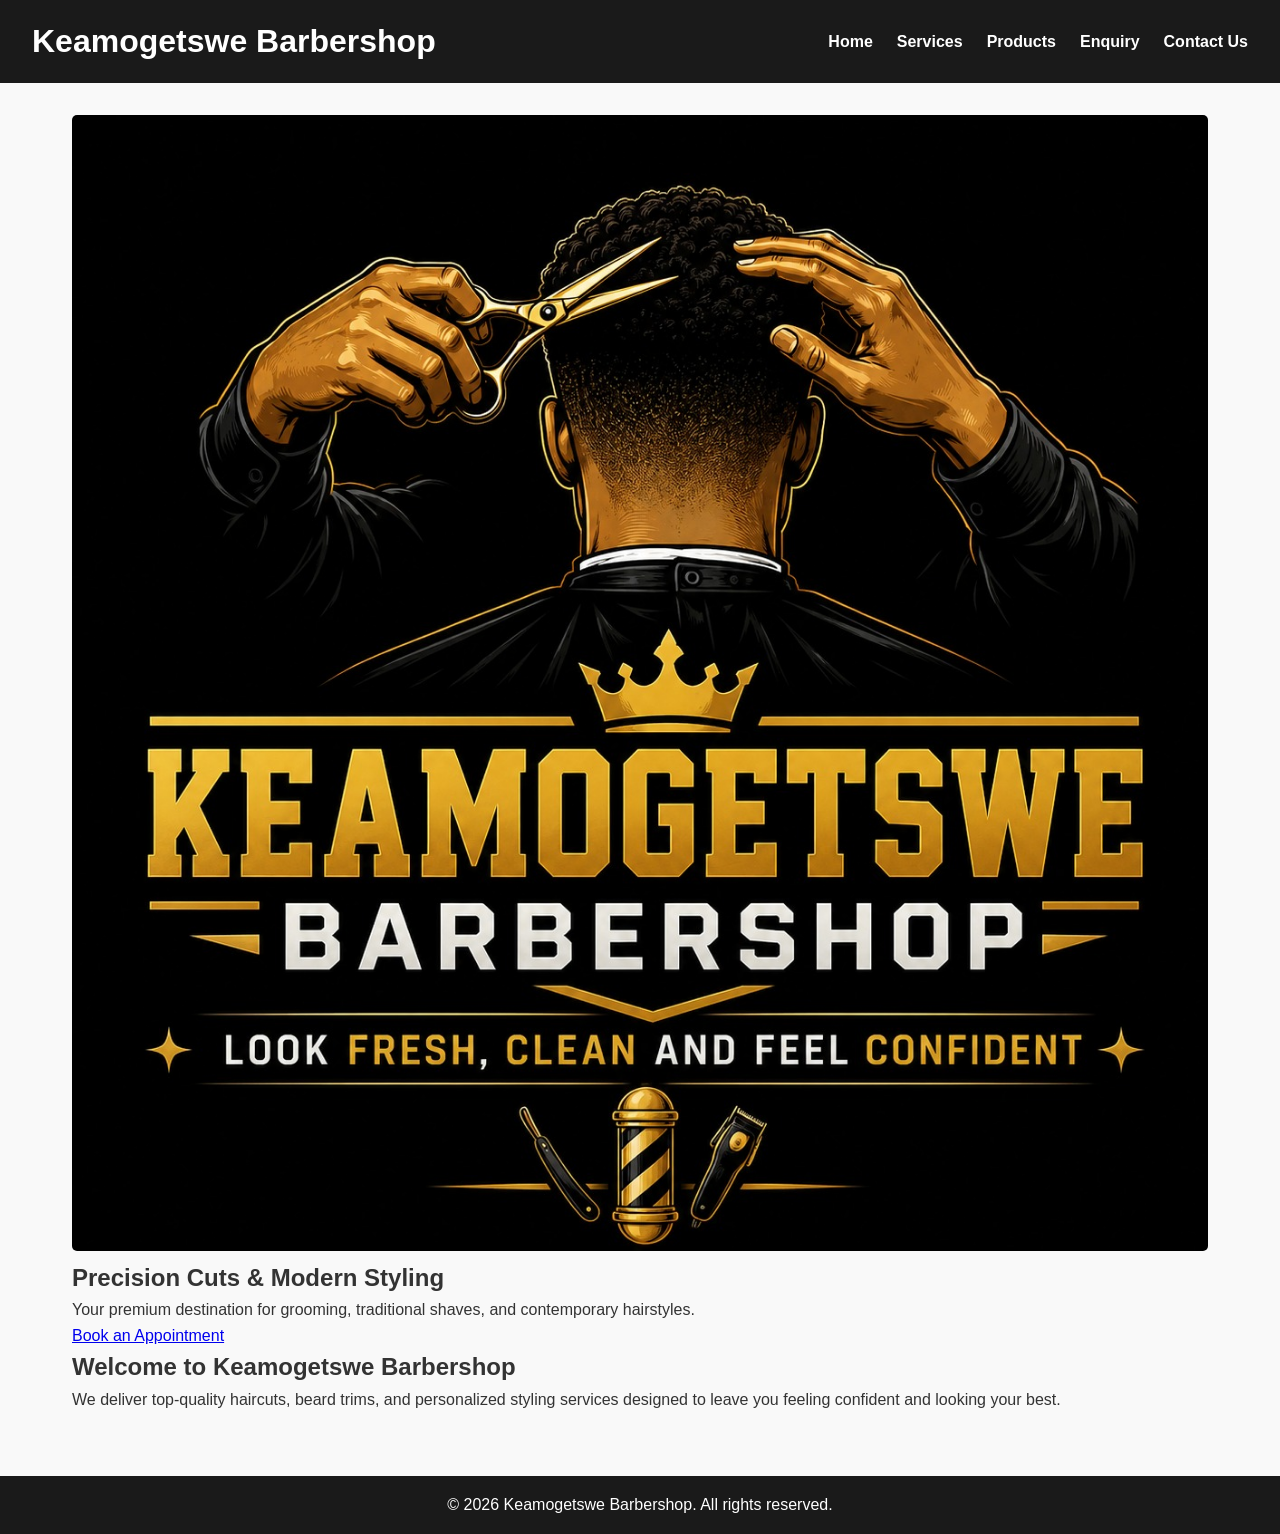
<file: index.html>
<!DOCTYPE html>
<html lang="en">
<head>
    <meta charset="UTF-8">
    <meta name="viewport" content="width=device-width, initial-scale=1.0">
    <meta name="description" content="Welcome to Keamogetswe's Barbershop. Look Fresh, Clean and Feel Confident with our professional grooming services and premium products.">
    <meta name="keywords" content="Keamogetswe's Barbershop, hair salon, haircuts, grooming, South Africa">
    <meta name="author" content="Keamogetswe's Barbershop">
    <title>Keamogetswe Barbershop | Home</title>

    <link rel="stylesheet" href="css_assets/style.css">
</head>

<body>
    <!-- Main Header & Navigation -->
    <header>
        <div class="logo">
            <h1>Keamogetswe Barbershop</h1>
        </div>
        <nav>
            <ul>
                <li><a href="index.html">Home</a></li>
                <li><a href="services.html">Services</a></li>
                 <li><a href="products.html">Products</a></li>
                <li><a href="enquiry.html">Enquiry</a></li>
                <li><a href="contact.html">Contact Us</a></li>
            </ul>
        </nav>
    </header>

    <!-- Main Content Area -->
    <main>
        <!-- Hero Section -->
        <section class="hero">
            <img src="_images/kea.jpeg" alt="Front">
            <h2>Precision Cuts & Modern Styling</h2>
            <p>Your premium destination for grooming, traditional shaves, and contemporary hairstyles.</p>
            <a href="enquiry.html" class="cta-button">Book an Appointment</a>
        </section>

        <!-- Brief Introduction Section -->
        <section class="intro">
            <h2>Welcome to Keamogetswe Barbershop</h2>
            <p>We deliver top-quality haircuts, beard trims, and personalized styling services designed to leave you feeling confident and looking your best.</p>
        </section>
    </main>

    <!-- Global Footer -->
    <footer>
        <p>&copy; 2026 Keamogetswe Barbershop. All rights reserved.</p>
    </footer>
    <script src="javascript_assets/script.js"></script>
</body>
</html>
</file>
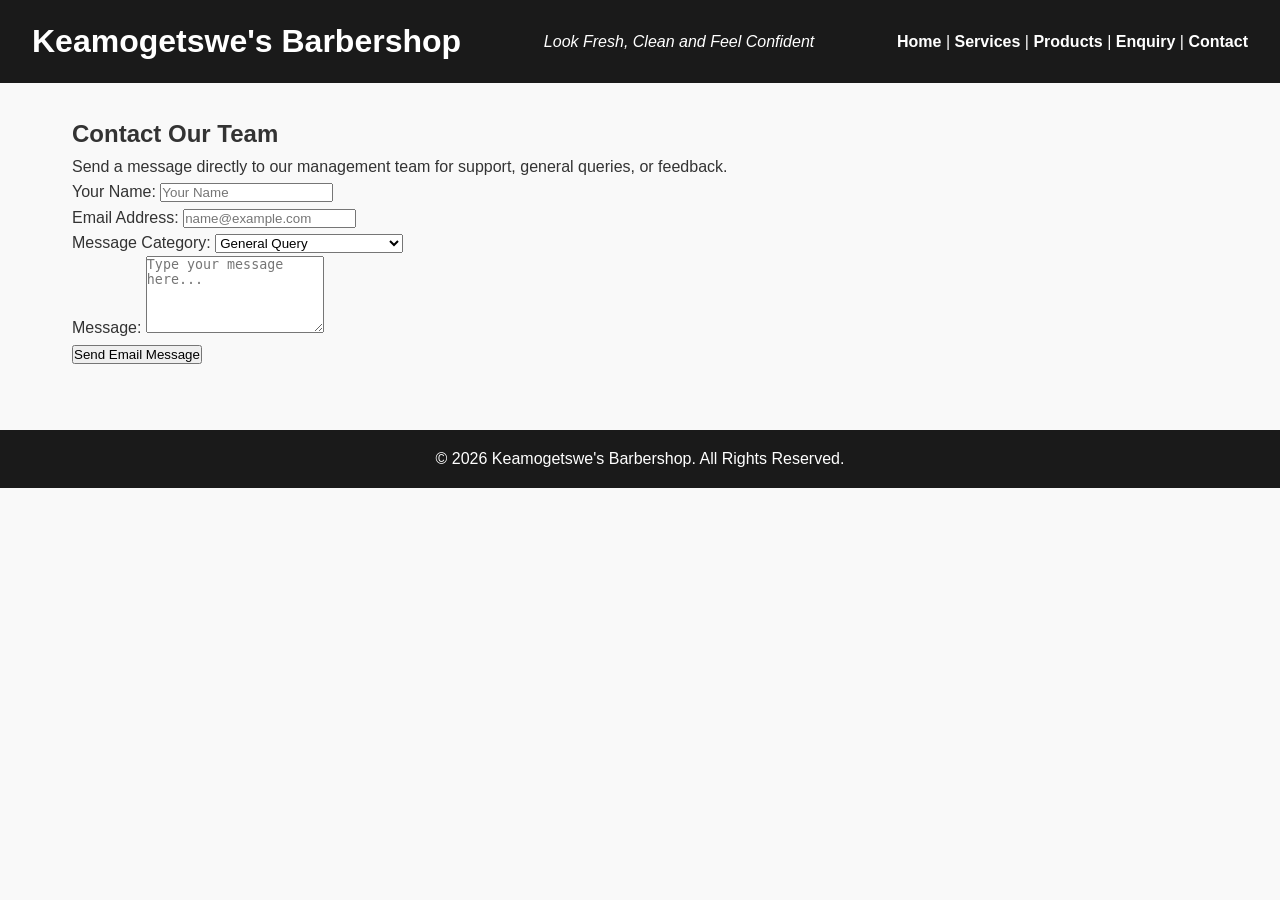
<file: contact.html>
<!DOCTYPE html>
<html lang="en">
<head>
    <meta charset="UTF-8">
    <meta name="viewport" content="width=device-width, initial-scale=1.0">
    <meta name="description" content="Get in touch with Keamogetswe's Barbershop for general feedback, queries, and support.">
    <meta name="keywords" content="Keamogetswe's Barbershop, contact barber, location, customer support">
    <meta name="author" content="Keamogetswe's Barbershop">
    <title>Contact Us — Keamogetswe's Barbershop</title>

    <link rel="stylesheet" href="css_assets/style.css">
</head>
<body>
    <header>
        <h1>Keamogetswe's Barbershop</h1>
        <p><em>Look Fresh, Clean and Feel Confident</em></p>
        <nav>
            <a href="index.html">Home</a> |  
            <a href="services.html">Services</a> | 
            <a href="products.html">Products</a> | 
            <a href="enquiry.html">Enquiry</a> | 
            <a href="contact.html">Contact</a>
        </nav>
    </header>

    <main>
        <section class="form-container">
            <h2>Contact Our Team</h2>
            <p>Send a message directly to our management team for support, general queries, or feedback.</p>

            <form id="contactForm" action="mailto:info@keamogetswebarbershop.co.za" method="post" enctype="text/plain">
                <div class="form-group">
                    <label for="contactName">Your Name:</label>
                    <input type="text" id="contactName" name="Name" placeholder="Your Name" required>
                    <span class="error-msg" id="contactNameError"></span>
                </div>

                <div class="form-group">
                    <label for="contactEmail">Email Address:</label>
                    <input type="email" id="contactEmail" name="Email" placeholder="name@example.com" required>
                    <span class="error-msg" id="contactEmailError"></span>
                </div>

                <div class="form-group">
                    <label for="messageType">Message Category:</label>
                    <select id="messageType" name="Message Type">
                        <option value="General Enquiry">General Query</option>
                        <option value="Customer Feedback">Customer Feedback</option>
                        <option value="Support">Technical / Booking Support</option>
                    </select>
                </div>

                <div class="form-group">
                    <label for="messageBody">Message:</label>
                    <textarea id="messageBody" name="Message" rows="5" placeholder="Type your message here..." required></textarea>
                    <span class="error-msg" id="messageError"></span>
                </div>

                <button type="submit" class="btn">Send Email Message</button>
            </form>
        </section>
    </main>

    <footer>
        <p>&copy; 2026 Keamogetswe's Barbershop. All Rights Reserved.</p>
    </footer>

    <script src="javascript_assets/script.js"></script>
</body>
</html>
</file>
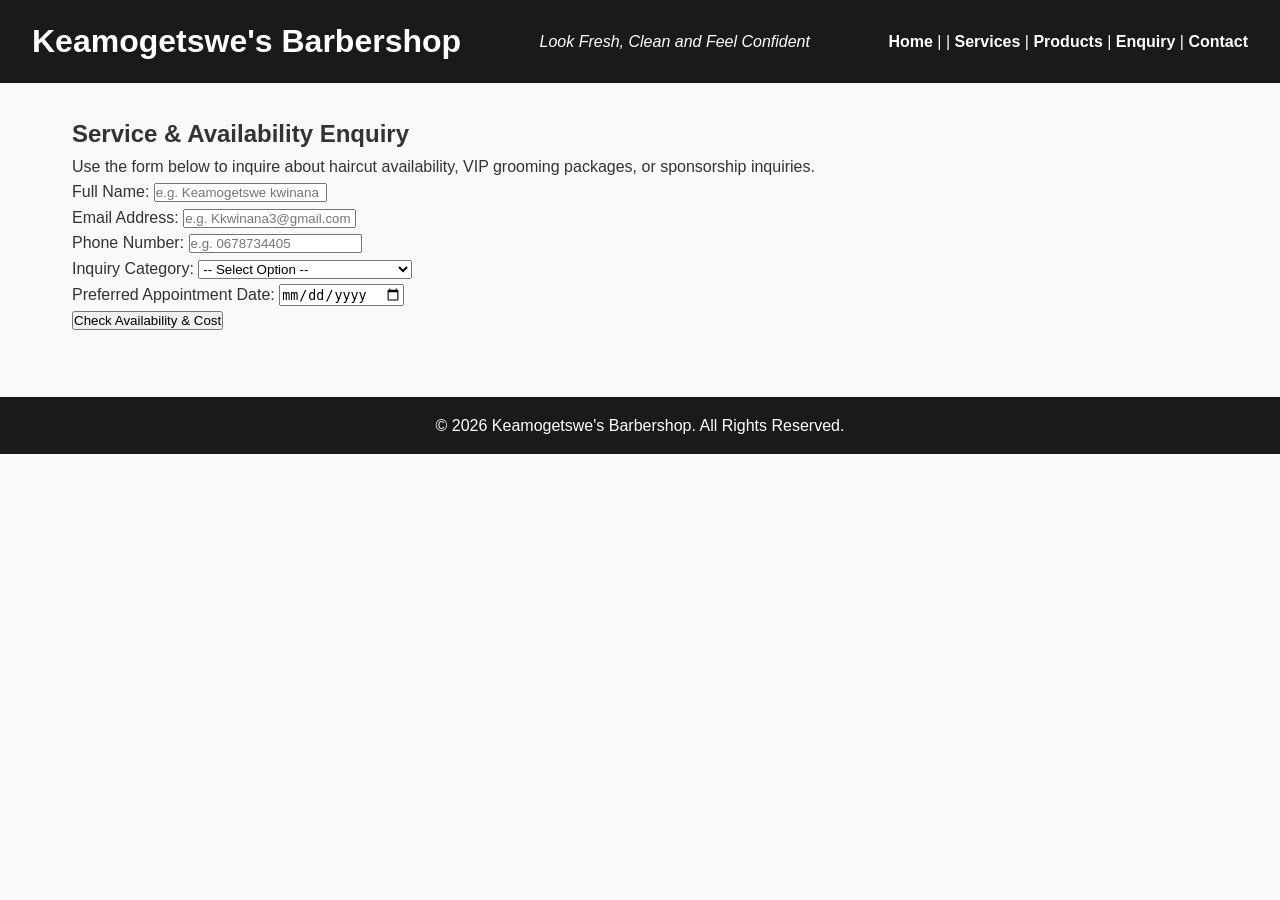
<file: enquiry.html>
<!DOCTYPE html>
<html lang="en">
<head>
    <meta charset="UTF-8">
    <meta name="viewport" content="width=device-width, initial-scale=1.0">
    <meta name="description" content="Inquire about haircut prices, VIP grooming packages, and appointment availability at Keamogetswe's Barbershop.">
    <meta name="keywords" content="Keamogetswe's Barbershop, haircut pricing, VIP grooming, barber booking, South Africa barbershop">
    <meta name="author" content="Keamogetswe's Barbershop">
    <title>Enquiry — Keamogetswe's Barbershop</title>
    
    <!-- Open Graph Tags -->
    <meta property="og:title" content="Service & Pricing Enquiry — Keamogetswe's Barbershop">
    <meta property="og:description" content="Check availability and pricing for cuts, beard treatments, and VIP packages.">
    <meta property="og:type" content="website">

    <link rel="stylesheet" href="css_assets/style.css">
</head>
<body>
    <header>
        <h1>Keamogetswe's Barbershop</h1>
        <p><em>Look Fresh, Clean and Feel Confident</em></p>
        <nav>
            <a href="index.html">Home</a> | | 
            <a href="services.html">Services</a> | 
            <a href="products.html">Products</a> | 
            <a href="enquiry.html">Enquiry</a> | 
            <a href="contact.html">Contact</a>
        </nav>
    </header>

    <main>
        <section class="form-container">
            <h2>Service & Availability Enquiry</h2>
            <p>Use the form below to inquire about haircut availability, VIP grooming packages, or sponsorship inquiries.</p>
            
            <form id="enquiryForm" novalidate>
                <div class="form-group">
                    <label for="fullName">Full Name:</label>
                    <input type="text" id="fullName" name="fullName" placeholder="e.g. Keamogetswe kwinana" required>
                    <span class="error-msg" id="nameError"></span>
                </div>

                <div class="form-group">
                    <label for="email">Email Address:</label>
                    <input type="email" id="email" name="email" placeholder="e.g. Kkwinana3@gmail.com" required>
                    <span class="error-msg" id="emailError"></span>
                </div>

                <div class="form-group">
                    <label for="phone">Phone Number:</label>
                    <input type="tel" id="phone" name="phone" placeholder="e.g. 0678734405" required>
                    <span class="error-msg" id="phoneError"></span>
                </div>

                <div class="form-group">
                    <label for="serviceType">Inquiry Category:</label>
                    <select id="serviceType" name="serviceType" required>
                        <option value="">-- Select Option --</option>
                        <option value="standard-cut">Standard Haircut & Style</option>
                        <option value="beard-treatment">Beard Conditioning & Trim</option>
                        <option value="vip-package">VIP Deluxe Grooming Package</option>
                        <option value="sponsor">Sponsorship / Event Partnership</option>
                    </select>
                    <span class="error-msg" id="serviceError"></span>
                </div>

                <div class="form-group">
                    <label for="preferredDate">Preferred Appointment Date:</label>
                    <input type="date" id="preferredDate" name="preferredDate" required>
                    <span class="error-msg" id="dateError"></span>
                </div>

                <button type="submit" class="btn">Check Availability & Cost</button>
            </form>

            <!-- Dynamic AJAX Response Display -->
            <div id="responseMessage" class="response-box" style="display:none; margin-top: 15px; padding: 12px; border-radius: 4px;"></div>
        </section>
    </main>

    <footer>
        <p>&copy; 2026 Keamogetswe's Barbershop. All Rights Reserved.</p>
    </footer>

    <script src="javascript_assets/script.js"></script>
</body>
</html>
</file>
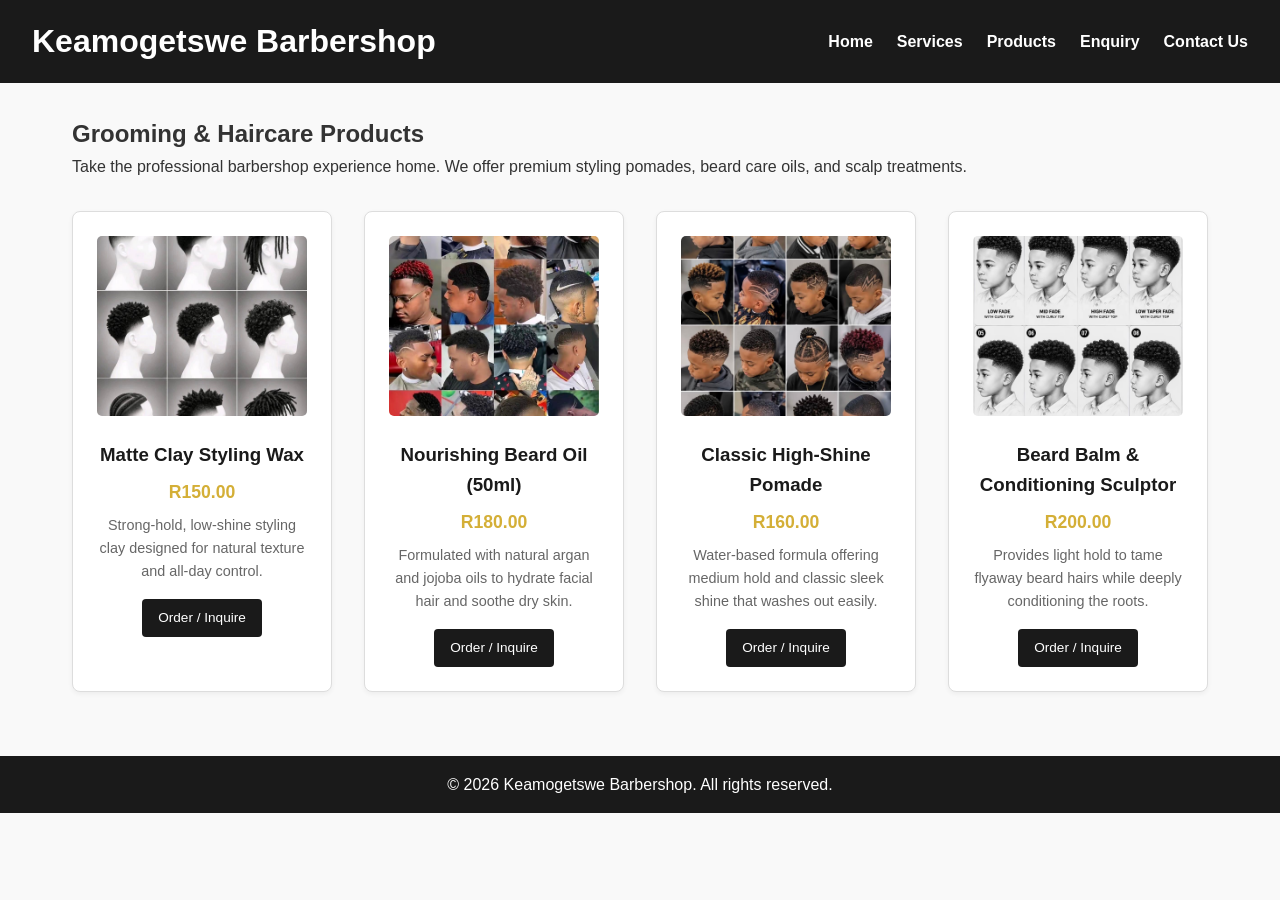
<file: products.html>
<!DOCTYPE html>
<html lang="en">
<head>
   <meta charset="UTF-8">
    <meta name="viewport" content="width=device-width, initial-scale=1.0">
    <meta name="description" content="Shop premium beard conditioners, oils, and styling kits from Keamogetswe's Barbershop.">
    <meta name="keywords" content="beard conditioner, hair products, grooming kit, Keamogetswe's Barbershop">
    <meta name="author" content="Keamogetswe's Barbershop">
    <title>Products — Keamogetswe's Barbershop</title>

    <link rel="stylesheet" href="css_assets/style.css">
</head>
<body>
    <!-- Main Header & Navigation -->
    <header>
        <div class="logo">
            <h1>Keamogetswe Barbershop</h1>
        </div>
        <nav>
            <ul>
                <li><a href="index.html">Home</a></li>
                <li><a href="services.html">Services</a></li>
                <li><a href="products.html">Products</a></li>
                <li><a href="enquiry.html">Enquiry</a></li>
                <li><a href="contact.html">Contact Us</a></li>
            </ul>
        </nav>
    </header>

    <!-- Main Content Area -->
    <main>
        <section class="products-intro">
            <h2>Grooming & Haircare Products</h2>
            <p>Take the professional barbershop experience home. We offer premium styling pomades, beard care oils, and scalp treatments.</p>
        </section>

        <!-- Product Grid List -->
        <section class="products-grid">
            
            <article class="product-card">
                <img src="_images/hair styles.jpeg" alt="keamogetswebarbershop Haircare">
                <h3>Matte Clay Styling Wax</h3>
                <p class="price">R150.00</p>
                <p class="description">Strong-hold, low-shine styling clay designed for natural texture and all-day control.</p>
                <a href="enquiry.html" class="btn">Order / Inquire</a>
            </article>

            <article class="product-card">
                <img src="_images/hair style2.jpeg" alt="Nourishing Beard Oil">
                <h3>Nourishing Beard Oil (50ml)</h3>
                <p class="price">R180.00</p>
                <p class="description">Formulated with natural argan and jojoba oils to hydrate facial hair and soothe dry skin.</p>
                <a href="enquiry.html" class="btn">Order / Inquire</a>
            </article>

            <article class="product-card">
                <img src="_images/Hair style 3.jpeg" alt="Nourishing Beard Oil">
                <h3>Classic High-Shine Pomade</h3>
                <p class="price">R160.00</p>
                <p class="description">Water-based formula offering medium hold and classic sleek shine that washes out easily.</p>
                <a href="enquiry.html" class="btn">Order / Inquire</a>
            </article>

            <article class="product-card">
                <img src="_images/hair style 4.jpeg" alt="Beard Balm and Conditioner">
                <h3>Beard Balm & Conditioning Sculptor</h3>
                <p class="price">R200.00</p>
                <p class="description">Provides light hold to tame flyaway beard hairs while deeply conditioning the roots.</p>
                <a href="enquiry.html" class="btn">Order / Inquire</a>
            </article>

        </section>
    </main>

    <!-- Global Footer -->
    <footer>
        <p>&copy; 2026 Keamogetswe Barbershop. All rights reserved.</p>
    </footer>

    <script src="javascript_assets/script.js"></script>
</body>
</html>
</file>
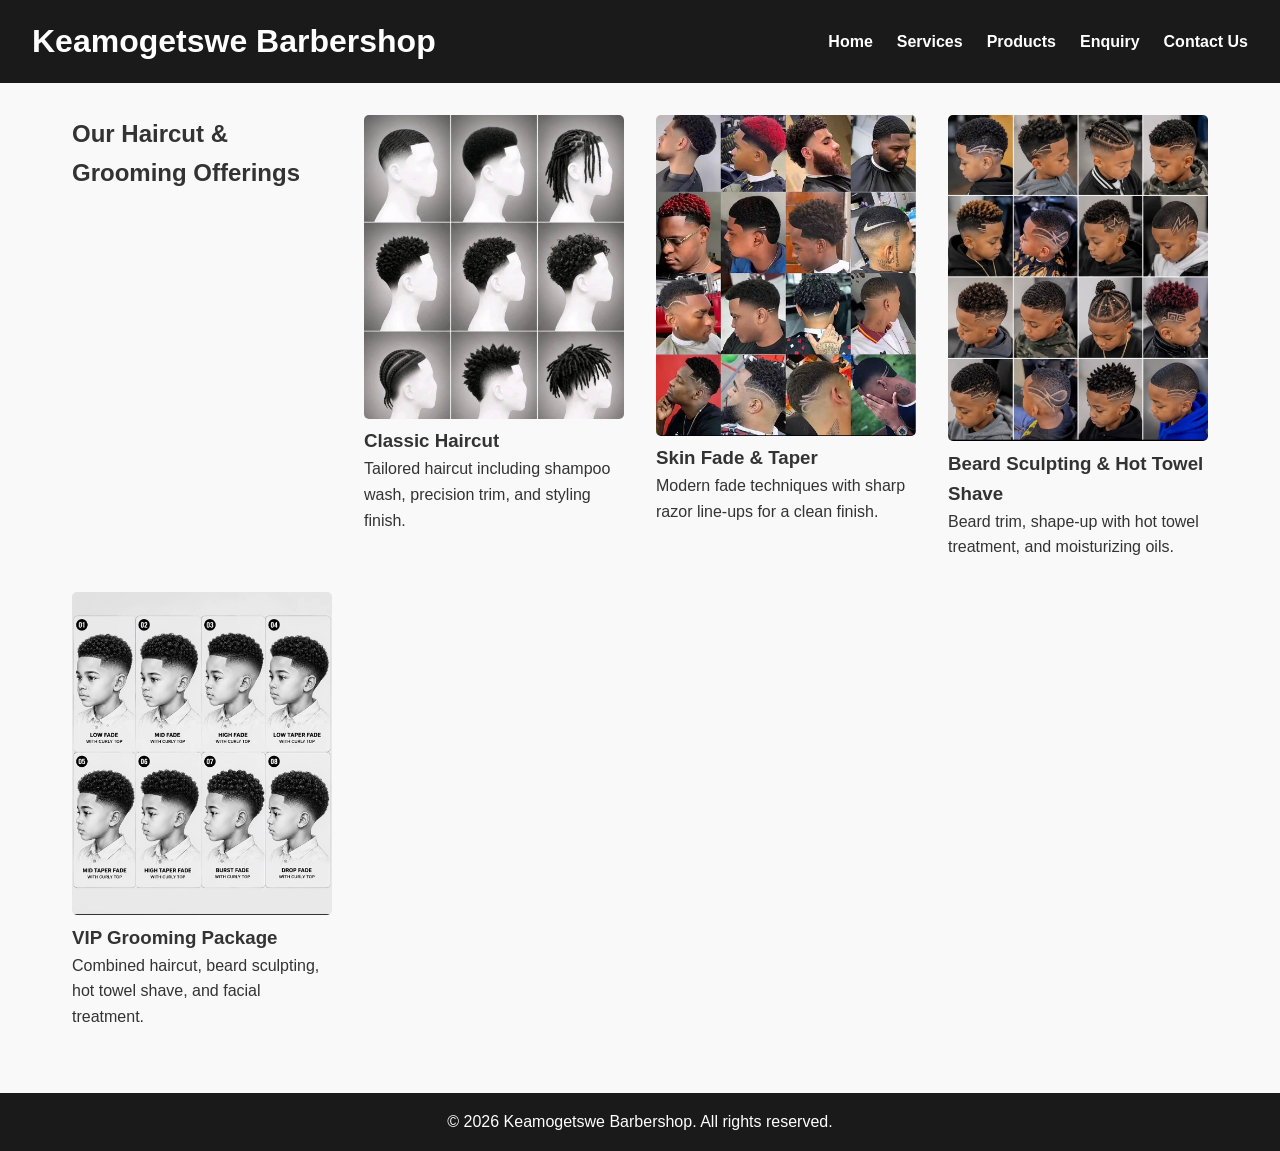
<file: services.html>
<!DOCTYPE html>
<html lang="en">
<head>
    <meta charset="UTF-8">
    <meta name="viewport" content="width=device-width, initial-scale=1.0">
    <meta name="description" content="Explore professional haircuts, fades, and VIP grooming services at Keamogetswe's Barbershop.">
    <meta name="keywords" content="haircuts, fades, beard trim, VIP package, pricing, Keamogetswe's Barbershop">
    <meta name="author" content="Keamogetswe's Barbershop">
    <title>Services & Pricing — Keamogetswe's Barbershop</title>

    <link rel="stylesheet" href="css_assets/style.css">
</head>
<body>
    <header>
        <h1>Keamogetswe Barbershop</h1>
        <nav>
            <ul>
                <li><a href="index.html">Home</a></li>
                <li><a href="services.html">Services</a></li>
                 <li><a href="products.html">Products</a></li>
                <li><a href="enquiry.html">Enquiry</a></li>
                <li><a href="contact.html">Contact Us</a></li>
            </ul>
        </nav>
    </header>

    <main>
        <section class="services-list">
            <h2>Our Haircut & Grooming Offerings</h2>
            
            <article class="service-item">
                <img src="_images/hair styles.jpeg" alt="Classic Haircut Style">
                <h3>Classic Haircut</h3>
                <p>Tailored haircut including shampoo wash, precision trim, and styling finish.</p>
            </article>

            <article class="service-item">
                <img src="_images/hair style2.jpeg" alt="Fade Haircut Style">
                <h3>Skin Fade & Taper</h3>
                <p>Modern fade techniques with sharp razor line-ups for a clean finish.</p>
            </article>

            <article class="service-item">
                <img src="_images/Hair style 3.jpeg" alt="Beard Grooming">
                <h3>Beard Sculpting & Hot Towel Shave</h3>
                <p>Beard trim, shape-up with hot towel treatment, and moisturizing oils.</p>
            </article>

            <article class="service-item">
                <img src="_images/hair style 4.jpeg" alt="VIP Full Package">
                <h3>VIP Grooming Package</h3>
                <p>Combined haircut, beard sculpting, hot towel shave, and facial treatment.</p>
            </article>
        </section>
    </main>

    <footer>
        <p>&copy; 2026 Keamogetswe Barbershop. All rights reserved.</p>
    </footer>
    <script src="javascript_assets/script.js"></script>
</body>
</html>
</file>
<file: css_assets/style.css>
/* Base CSS Reset & Typography */
* {
    margin: 0;
    padding: 0;
    box-sizing: border-box;
}

body {
    font-family: Arial, sans-serif;
    line-height: 1.6;
    color: #333;
    background-color: #f9f9f9;
}

/* Header & Navigation Styles */
header {
    background-color: #1a1a1a;
    color: #fff;
    padding: 1rem 2rem;
    display: flex;
    justify-content: space-between;
    align-items: center;
}

nav ul {
    display: flex;
    list-style: none;
    gap: 1.5rem;
}

nav a {
    color: #fff;
    text-decoration: none;
    font-weight: bold;
}

nav a:hover {
    color: #d4af37; /* Gold accent color */
}

/* Layout Padding */
main {
    padding: 2rem;
    max-width: 1200px;
    margin: 0 auto;
}

/* Images Responsive Styling */
img {
    max-width: 100%;
    height: auto;
    border-radius: 5px;
}

/* Service Grid Layout */
.services-list {
    display: grid;
    grid-template-columns: repeat(auto-fit, minmax(250px, 1fr));
    gap: 2rem;
}

/* Footer Styling */
footer {
    text-align: center;
    background-color: #1a1a1a;
    color: #fff;
    padding: 1rem;
    margin-top: 2rem;
}

/* Responsive Media Queries (Mobile Viewpoint) */
@media (max-width: 768px) {
    header {
        flex-direction: column;
        text-align: center;
    }

    nav ul {
        flex-direction: column;
        gap: 0.5rem;
        margin-top: 1rem;
    }
}
/* Product Section Grid */
.products-grid {
    display: grid;
    grid-template-columns: repeat(auto-fit, minmax(220px, 1fr));
    gap: 2rem;
    margin-top: 2rem;
}

.product-card {
    background-color: #fff;
    border: 1px solid #ddd;
    border-radius: 8px;
    padding: 1.5rem;
    text-align: center;
    box-shadow: 0 2px 5px rgba(0,0,0,0.05);
}

.product-card img {
    width: 100%;
    height: 180px;
    object-fit: cover;
    border-radius: 5px;
}

.product-card h3 {
    margin: 1rem 0 0.5rem 0;
    color: #1a1a1a;
}

.product-card .price {
    font-weight: bold;
    color: #d4af37; /* Gold theme accent */
    font-size: 1.1rem;
    margin-bottom: 0.5rem;
}

.product-card .description {
    font-size: 0.9rem;
    color: #666;
    margin-bottom: 1rem;
}

.product-card .btn {
    display: inline-block;
    padding: 0.5rem 1rem;
    background-color: #1a1a1a;
    color: #fff;
    text-decoration: none;
    border-radius: 4px;
    font-size: 0.85rem;
}

.product-card .btn:hover {
    background-color: #d4af37;
    color: #1a1a1a;
}
</file>
